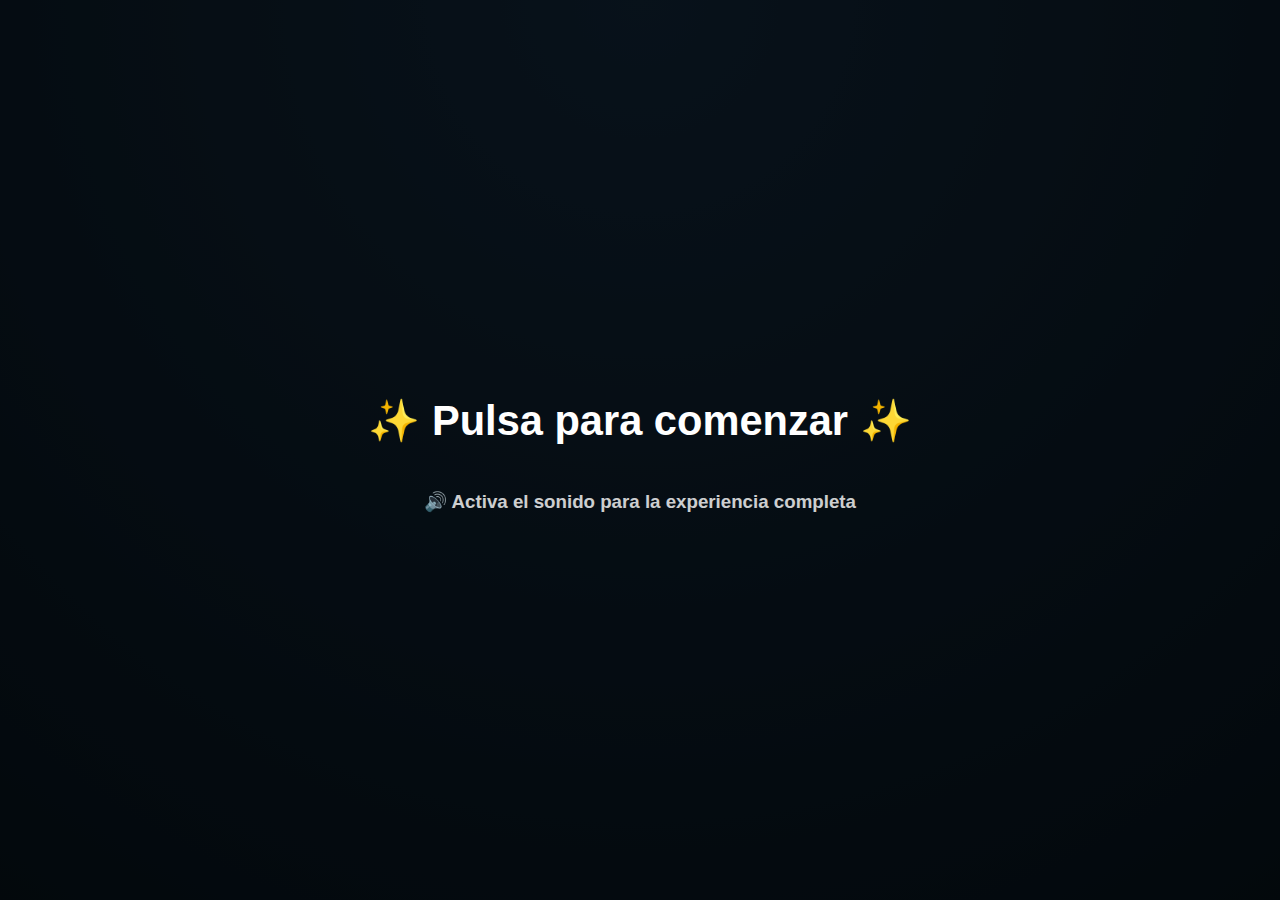
<file: index.html>
<!DOCTYPE html>
<html lang="es">
<head>
    <meta charset="UTF-8">
    <title>Feliz Navidad 🎄</title>
    <meta name="viewport" content="width=device-width, initial-scale=1.0">
    <link rel="stylesheet" href="style.css">
</head>

<body>

<!-- START -->
<div class="start-screen" onclick="startExperience()">
    <h1>✨ Pulsa para comenzar ✨</h1>
    <h3 class="audio-hint">🔊 Activa el sonido para la experiencia completa</h3>
</div>

<!-- CONTENIDO -->
<div class="content" id="content">

    <!-- ZONA ÁRBOL -->
    <div class="top-area">
        <div class="tree">
            <div class="tree-star">⭐</div>
            <div class="layer layer1"></div>
            <div class="layer layer2"></div>
            <div class="layer layer3"></div>
            <div class="ornament o1">🔴</div>
            <div class="ornament o2">🟡</div>
            <div class="ornament o3">🔵</div>
            <div class="ornament o4">🟣</div>
            <div class="ornament o5">🟠</div>
            <div class="trunk"></div>
        </div>
    </div>

    <!-- TEXTO -->
    <div class="text-area">
        <h2>🎄 Feliz Navidad 🎄</h2>
        <div class="message" id="message"></div>
        <footer>— Equipo de Sistemas 💻</footer>
    </div>

</div>

<!-- FRASES SISTEMAS -->
<div class="system-phrase" id="systemPhrase"></div>

<!-- BOTÓN REGALO -->
<div class="fun-button-container" id="funButton">
    <button onclick="showSurprise()">🎁 No pulses aquí</button>
</div>

<!-- SORPRESA -->
<div class="surprise-box" id="surpriseBox">
    😂 Sistemas también se va de vacaciones 😂  
    <br><br>
    Volvemos en 2026… con más bugs.
    <br><br>
    <button onclick="closeSurprise()">Cerrar</button>
</div>

<!-- AUDIO -->
<audio id="music" loop>
    <source src="navidad.mp3" type="audio/mpeg">
</audio>

<script src="main.js"></script>
</body>
</html>
</file>
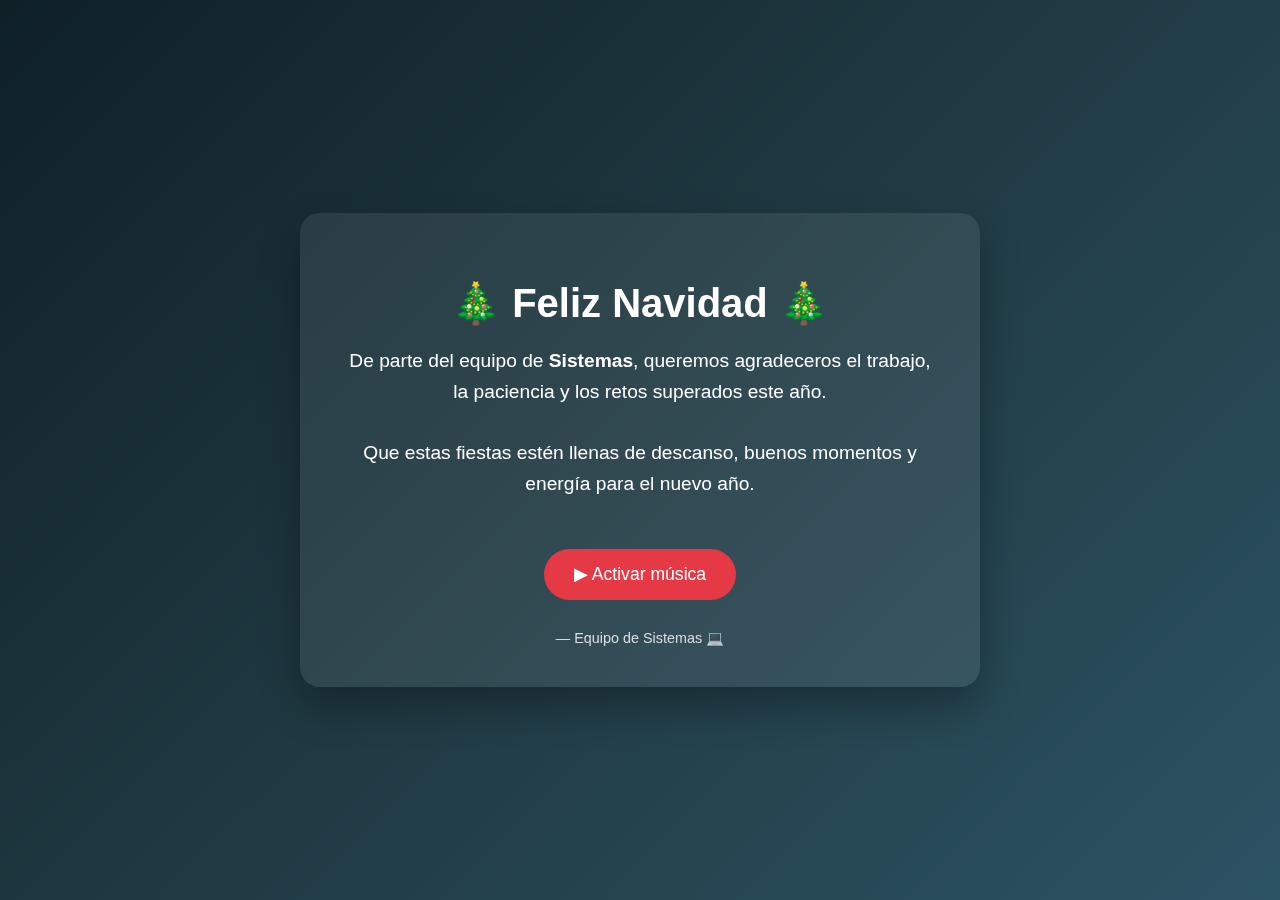
<file: home.html>
<!DOCTYPE html>
<html lang="es">
<head>
    <meta charset="UTF-8">
    <title>Feliz Navidad 🎄</title>
    <meta name="viewport" content="width=device-width, initial-scale=1.0">

    <style>
        body {
            margin: 0;
            font-family: 'Segoe UI', sans-serif;
            background: linear-gradient(135deg, #0f2027, #203a43, #2c5364);
            color: white;
            text-align: center;
            height: 100vh;
            display: flex;
            justify-content: center;
            align-items: center;
        }

        .card {
            background: rgba(255,255,255,0.08);
            backdrop-filter: blur(10px);
            padding: 40px;
            border-radius: 20px;
            max-width: 600px;
            box-shadow: 0 20px 40px rgba(0,0,0,0.3);
            animation: fadeIn 1.5s ease;
        }

        h1 {
            font-size: 2.5em;
            margin-bottom: 10px;
        }

        p {
            font-size: 1.2em;
            line-height: 1.6;
        }

        .btn {
            margin-top: 30px;
            padding: 15px 30px;
            font-size: 1.1em;
            border: none;
            border-radius: 50px;
            cursor: pointer;
            background: #e63946;
            color: white;
            transition: transform 0.2s, background 0.2s;
        }

        .btn:hover {
            transform: scale(1.05);
            background: #ff4d5a;
        }

        footer {
            margin-top: 30px;
            font-size: 0.9em;
            opacity: 0.8;
        }

        @keyframes fadeIn {
            from { opacity: 0; transform: translateY(20px); }
            to   { opacity: 1; transform: translateY(0); }
        }
    </style>
</head>

<body>

<div class="card">
    <h1>🎄 Feliz Navidad 🎄</h1>

    <p>
        De parte del equipo de <strong>Sistemas</strong>,  
        queremos agradeceros el trabajo, la paciencia  
        y los retos superados este año.
        <br><br>
        Que estas fiestas estén llenas de descanso,  
        buenos momentos y energía para el nuevo año.
    </p>

    <button class="btn" onclick="playMusic()">▶ Activar música</button>

    <footer>
        — Equipo de Sistemas 💻
    </footer>
</div>

<audio id="music" loop>
    <source src="navidad.mp3" type="audio/mpeg">
    Tu navegador no soporta audio.
</audio>

<script>
    function playMusic() {
        const audio = document.getElementById("music");
        audio.play();
    }
</script>

</body>
</html>
</file>
<file: style.css>
body {
    margin: 0;
    height: 100vh;
    background: radial-gradient(circle at top, #1b3c59, #0b1d2a);
    font-family: 'Segoe UI', sans-serif;
    color: white;
    overflow: hidden;
    text-align: center;
}

/* START */
.start-screen, .content {
    position: absolute;
    width: 100%;
    height: 100%;
    display: flex;
    flex-direction: column;
    justify-content: center;
    align-items: center;
}

.start-screen {
    background: rgba(0,0,0,0.7);
    z-index: 10;
    cursor: pointer;
}

.start-screen h1 {
    font-size: 2.6em;
    animation: pulse 1.6s infinite;
}

.audio-hint {
    opacity: .8;
    animation: pulse 2s infinite;
}

@keyframes pulse {
    0%,100% { opacity: .4; }
    50% { opacity: 1; }
}

/* CONTENT */
.content {
    opacity: 0;
    transition: opacity 1.5s ease;
}

.content.show {
    opacity: 1;
}

.top-area {
    height: 320px;
    display: flex;
    justify-content: center;
    align-items: center;
}

.text-area {
    max-width: 720px;
    padding: 10px 20px;
}

.message {
    min-height: 200px;
    white-space: pre-line;
    font-size: 1.35em;
}

/* TREE */
.tree {
    position: relative;
    width: 200px;
    height: 280px;
}

.tree-star {
    position: absolute;
    top: -35px;
    left: 50%;
    transform: translateX(-50%);
    font-size: 2.4rem;
    animation: glow 1.4s infinite alternate;
}

@keyframes glow {
    from { filter: drop-shadow(0 0 5px gold); }
    to { filter: drop-shadow(0 0 18px gold); }
}

.layer {
    position: absolute;
    left: 50%;
    transform: translateX(-50%) scaleY(0);
    transform-origin: top;
    border-left: 100px solid transparent;
    border-right: 100px solid transparent;
    border-bottom: 90px solid #1f8a4c;
    animation: grow 1s forwards;
}

.layer1 { top: 35px; animation-delay: .3s; }
.layer2 { top: 80px; border-bottom-color: #18703e; animation-delay: .6s; }
.layer3 { top: 125px; border-bottom-color: #145c33; animation-delay: .9s; }

@keyframes grow {
    to { transform: translateX(-50%) scaleY(1); }
}

.trunk {
    position: absolute;
    bottom: 0;
    left: 50%;
    transform: translateX(-50%) scaleY(0);
    width: 32px;
    height: 45px;
    background: #6b3e26;
    border-radius: 6px;
    animation: grow 1s forwards;
    animation-delay: 1.2s;
}

.ornament {
    position: absolute;
    font-size: 1.3rem;
    opacity: 0;
    animation: blink 2.4s infinite, appear .5s forwards;
}

@keyframes blink {
    0%,100% { opacity: .4; }
    50% { opacity: 1; }
}

@keyframes appear {
    to { opacity: 1; }
}

.o1 { top: 75px; left: 95px; animation-delay: 1.4s; }
.o2 { top: 105px; left: 65px; animation-delay: 1.6s; }
.o3 { top: 105px; left: 125px; animation-delay: 1.8s; }
.o4 { top: 145px; left: 85px; animation-delay: 2s; }
.o5 { top: 145px; left: 115px; animation-delay: 2.2s; }

/* PARTÍCULAS */
.particle {
    position: absolute;
    top: -30px;
    animation: fall linear infinite;
    pointer-events: none;
}

@keyframes fall {
    to { transform: translateY(120vh) rotate(360deg); }
}

/* FRASES SISTEMAS */
.system-phrase {
    position: fixed;
    font-size: 1.8rem;
    font-weight: bold;
    opacity: 0;
    z-index: 50;
    transition: all 0.6s ease;
    pointer-events: none;
    text-shadow: 0 10px 25px rgba(0,0,0,.6);
}

.system-phrase.show {
    opacity: 1;
}

/* REGALO */
.fun-button-container {
    position: fixed;
    right: 30px;
    top: 50%;
    transform: translateY(-50%);
    display: none;
    z-index: 60;
}

.fun-button-container button {
    padding: 15px 25px;
    border-radius: 30px;
    border: none;
    background: #ff4d6d;
    color: white;
    cursor: pointer;
}

.surprise-box {
    position: fixed;
    top: 50%;
    left: 50%;
    transform: translate(-50%,-50%) scale(0);
    background: rgba(0,0,0,.85);
    padding: 30px;
    border-radius: 20px;
    z-index: 80;
    transition: transform .3s ease;
}

.surprise-box button {
    margin-top: 20px;
}
</file>
